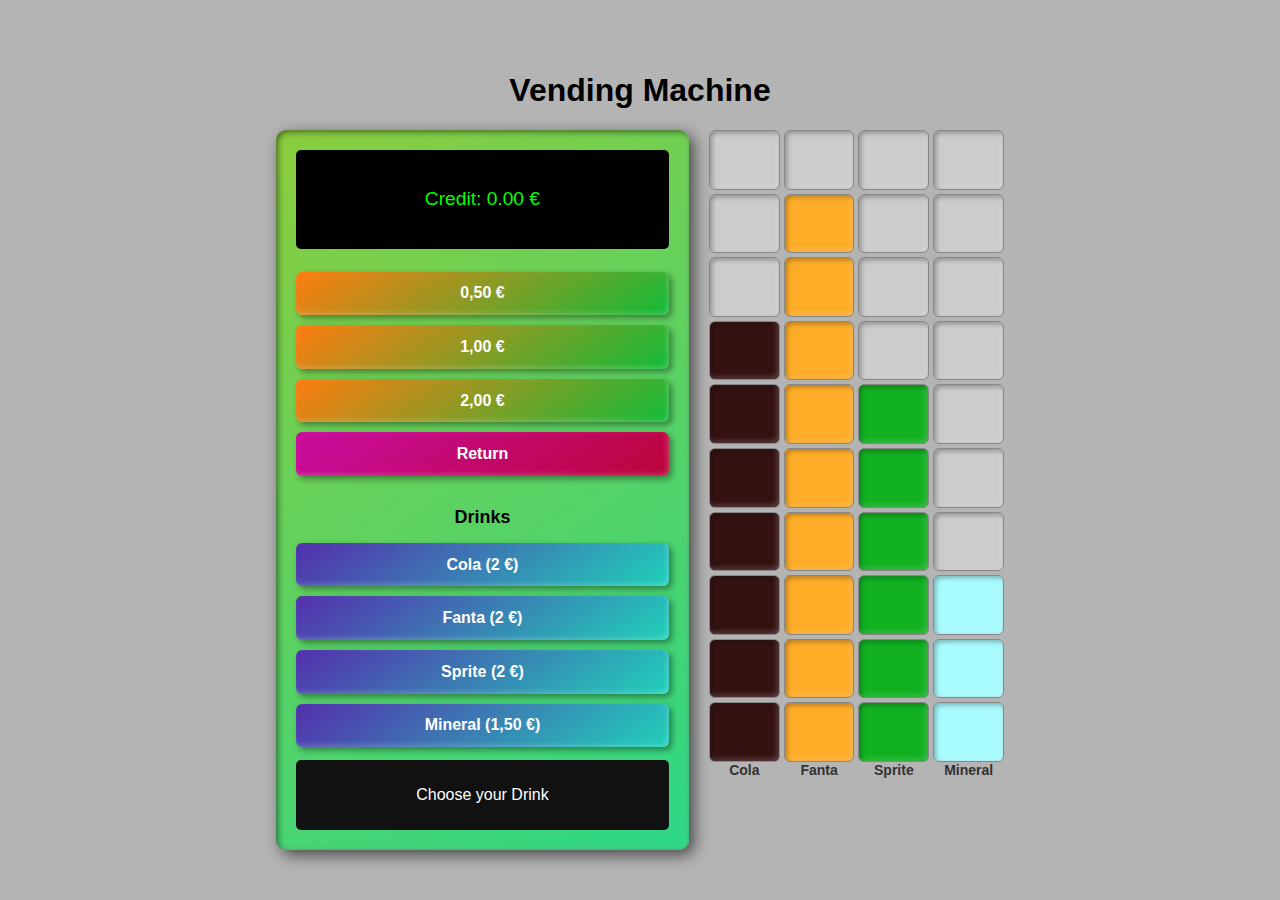
<file: 9_Getraenkeautomat/index.html>
<!DOCTYPE html>
<html lang="de">
<head>
    <meta charset="UTF-8">
    <meta name="viewport" content="width=device-width, initial-scale=1.0">
    <title>Vending Machine</title>
    <link rel="stylesheet" href="style.css">
</head>
<body>
    <div id="wrapper">
        <h1>Vending Machine</h1>

        <div id="machine">

            <!-- Panel -->
            <div id="panel">
                <div class="display">
                    <p>Credit: <span id="credit">0.00</span> €</p>
                </div>
    
                <div class="buttons">
                    <button class="money-btn" onclick="insertMoney(0.50)">0,50 €</button>
                    <button class="money-btn" onclick="insertMoney(1)">1,00 €</button>
                    <button class="money-btn" onclick="insertMoney(2)">2,00 €</button>
                    <button class="return-btn" onclick="returnMoney()">Return</button>
                </div>
                
                <div class="drink">
                    <h3>Drinks</h3>
                    <button class="drink-btn" onclick="selectDrink('Cola')">Cola (2 €)</button>
                    <button class="drink-btn" onclick="selectDrink('Fanta')">Fanta (2 €)</button>
                    <button class="drink-btn" onclick="selectDrink('Sprite')">Sprite (2 €)</button>
                    <button class="drink-btn" onclick="selectDrink('Mineral')">Mineral (1,50 €)</button>
                </div>
                
                <div id="output">
                    <p id="outputDisplay">Choose your Drink</p>
                </div>
            </div>
            
    
            <!-- Grid + labels wrapper -->
            <div id="grid-container">
                <div id="grid-and-labels">
                    <div id="grid"></div>
                    <div id="drink-labels">
                        <div>Cola</div>
                        <div>Fanta</div>
                        <div>Sprite</div>
                        <div>Mineral</div>
                    </div>
                </div>
            </div>
                                            
        </div>
    
    </div>


    <script src="functions.js"></script>
</body>
</html>
</file>
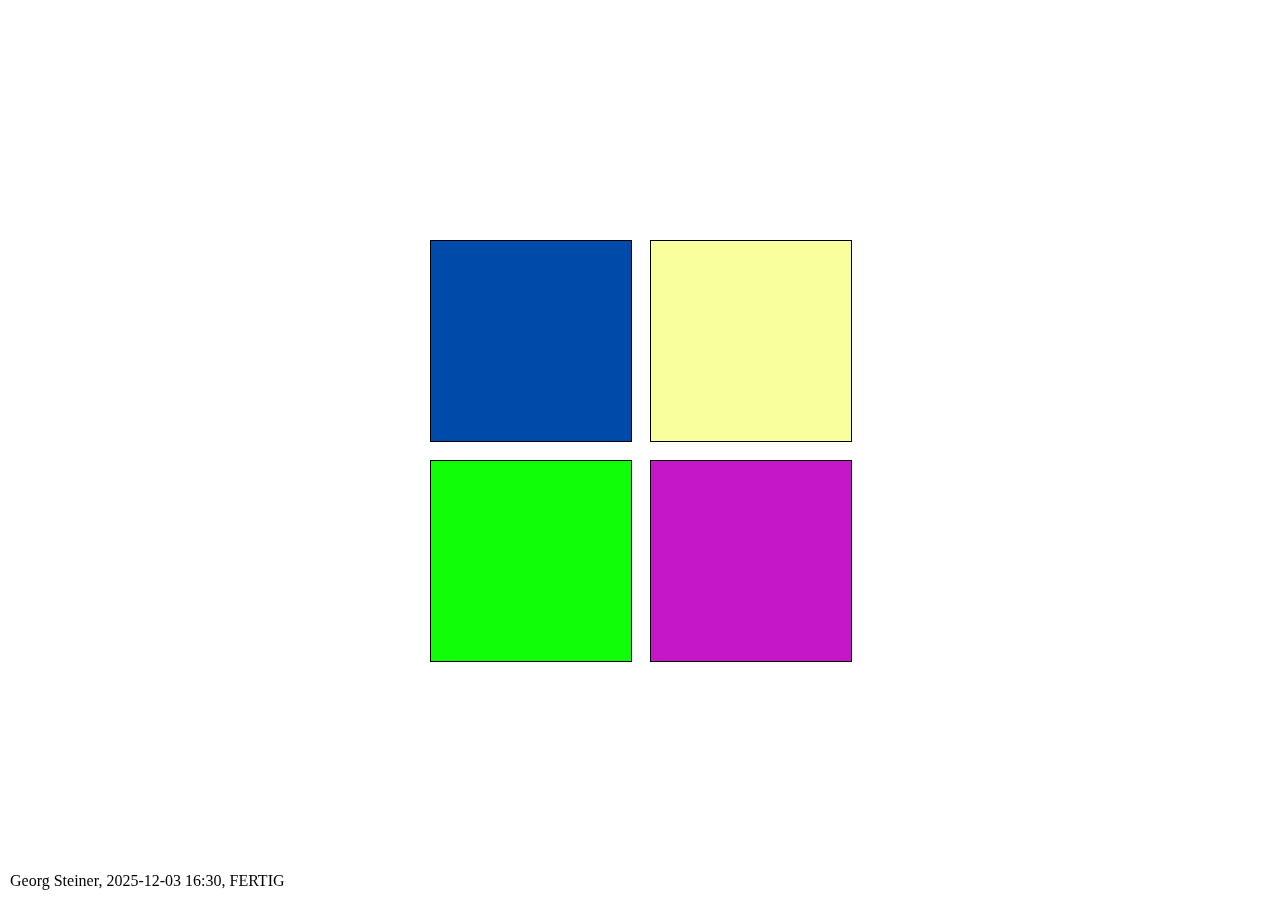
<file: CSS/5_Positionierung/Q1-container.html>
<!DOCTYPE html>
<html lang="en">
<head>
    <meta charset="UTF-8">
    <title>Q1 - CSS Positioning</title>
    <style>
        /* Container for centering all squares */
        .container {
            position: absolute;
            width: 420px;
            height: 420px;
            left: 50%;
            top: 50%;
            margin-left: -210px; /* Half of width (420/2) */
            margin-top: -210px;  /* Half of height (420/2) */
        }
        
        /* Square base styling - only allowed attributes */
        .square {
            width: 200px;
            height: 200px;
            position: absolute;
            background-color: gray;
            border: 1px solid black;
        }
        
        /* Individual square positioning - top left */
        #square1 {
            background-color: #004aaa;
            left: 0;
            top: 0;
        }
        
        /* Top right */
        #square2 {
            background-color: #f8ff9d;
            left: 220px; /* 200px + 20px gap */
            top: 0;
        }
        
        /* Bottom left */
        #square3 {
            background-color: #10ff08;
            left: 0;
            top: 220px;
        }
        
        /* Bottom right */
        #square4 {
            background-color: #c517c5;
            left: 220px;
            top: 220px; 
        }
    </style>
</head>
<body>
    <div class="container">
        <div class="square" id="square1"></div>
        <div class="square" id="square2"></div>
        <div class="square" id="square3"></div>
        <div class="square" id="square4"></div>
    </div>
    
    <div style="position: fixed; bottom: 10px; left: 10px;">
        Georg Steiner, 2025-12-03 16:30, FERTIG
    </div>
</body>
</html>
</file>
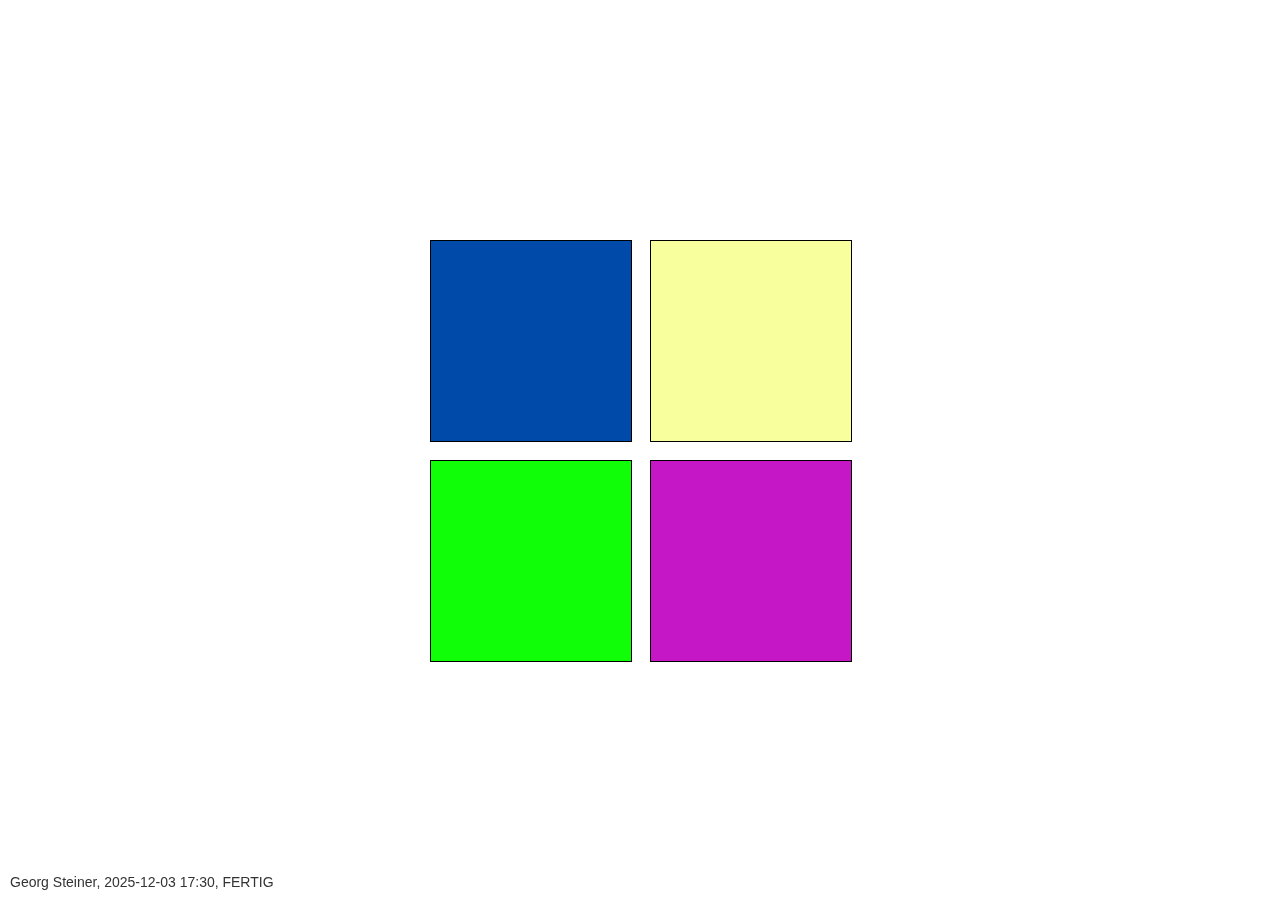
<file: CSS/5_Positionierung/Q1-individual.html>
<!DOCTYPE html>
<html lang="en">
<head>
    <meta charset="UTF-8">
    <title>Q1 - Four Colored Squares Individually Positioned</title>
    <style>
        /* Square base styling */
        .square {
            width: 200px;
            height: 200px;
            position: absolute;
            background-color: gray;
            border: 1px solid black;
        }
        
        /* Top left - positioned relative to center */
        #square1 {
            background-color: #004aaa;
            left: calc(50% - 210px); /* Half container - full width */
            top: calc(50% - 210px);
        }
        
        /* Top right */
        #square2 {
            background-color: #f8ff9d;
            left: calc(50% + 10px); /* Half container + half gap */
            top: calc(50% - 210px);
        }
        
        /* Bottom left */
        #square3 {
            background-color: #10ff08;
            left: calc(50% - 210px);
            top: calc(50% + 10px);
        }
        
        /* Bottom right */
        #square4 {
            background-color: #c517c5;
            left: calc(50% + 10px);
            top: calc(50% + 10px);
        }

        .info {
            position: fixed;
            bottom: 10px;
            left: 10px;
            font-family: Arial, sans-serif;
            font-size: 14px;
            color: #333;
        }
    </style>
</head>
<body>
    <div class="square" id="square1"></div>
    <div class="square" id="square2"></div>
    <div class="square" id="square3"></div>
    <div class="square" id="square4"></div>
    
    <div class="info">
        Georg Steiner, 2025-12-03 17:30, FERTIG
    </div>
</body>
</html>
</file>
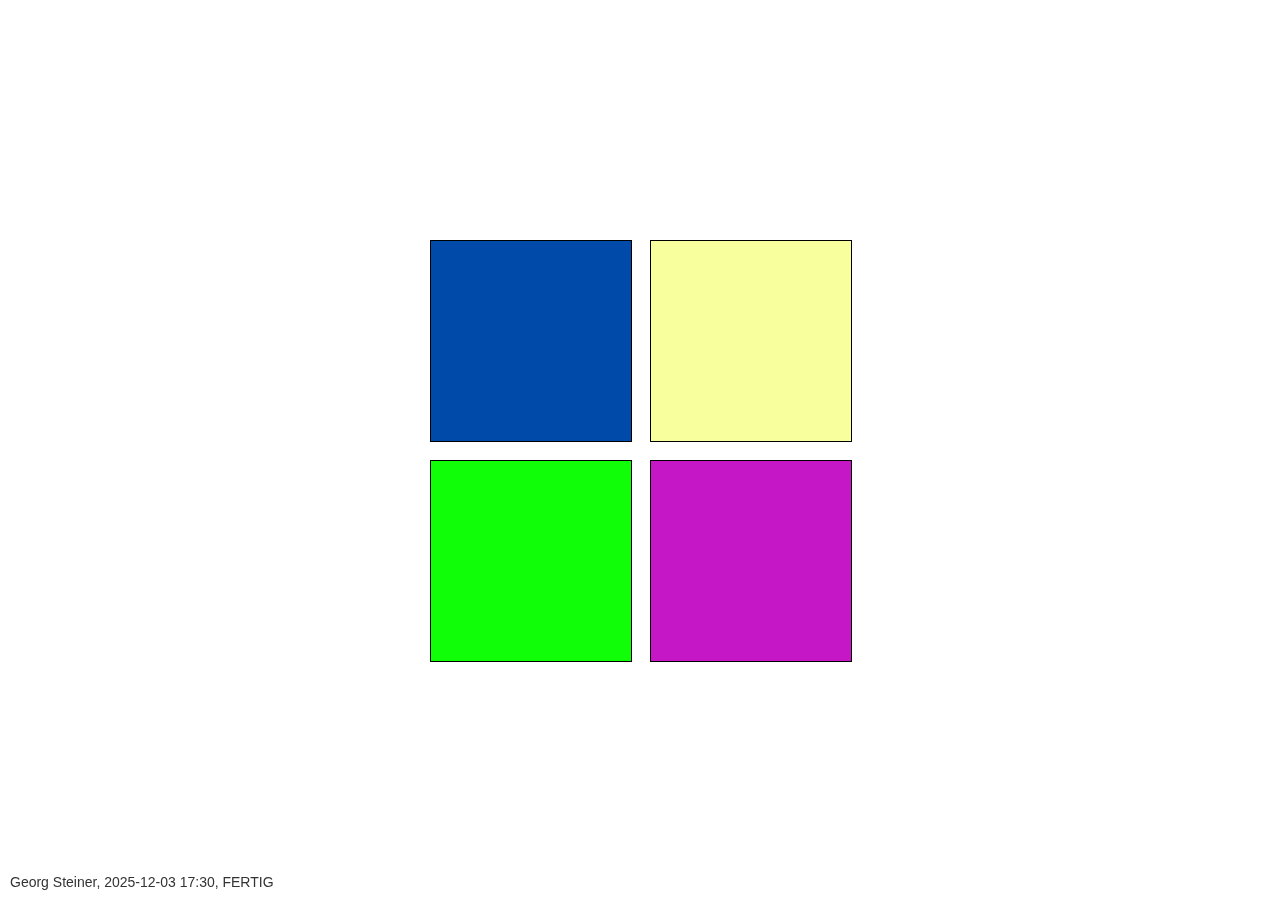
<file: CSS/5_Positionierung/Q1-with-container.html>
<!DOCTYPE html>
<html lang="en">
<head>
    <meta charset="UTF-8">
    <title>Q1 - Four Colored Squares in Container</title>
    <style>
        /* Container for centering all squares */
        .container {
            position: absolute;
            width: 420px;
            height: 420px;
            left: 50%;
            top: 50%;
            margin-left: -210px; /* Half of width (420/2) */
            margin-top: -210px;  /* Half of height (420/2) */
        }
        
        /* Square base styling - only allowed attributes */
        .square {
            width: 200px;
            height: 200px;
            position: absolute;
            background-color: gray;
            border: 1px solid black;
        }
        
        /* Individual square positioning - top left */
        #square1 {
            background-color: #004aaa;
            left: 0;
            top: 0;
        }
        
        /* Top right */
        #square2 {
            background-color: #f8ff9d;
            left: 220px; /* 200px + 20px gap */
            top: 0;
        }
        
        /* Bottom left */
        #square3 {
            background-color: #10ff08;
            left: 0;
            top: 220px;
        }
        
        /* Bottom right */
        #square4 {
            background-color: #c517c5;
            left: 220px;
            top: 220px; 
        }

        .info {
            position: fixed;
            bottom: 10px;
            left: 10px;
            font-family: Arial, sans-serif;
            font-size: 14px;
            color: #333;
        }

    </style>
</head>
<body>
    <div class="container">
        <div class="square" id="square1"></div>
        <div class="square" id="square2"></div>
        <div class="square" id="square3"></div>
        <div class="square" id="square4"></div>
    </div>
    
    <div class="info">
        Georg Steiner, 2025-12-03 17:30, FERTIG
    </div>
</body>
</html>
</file>
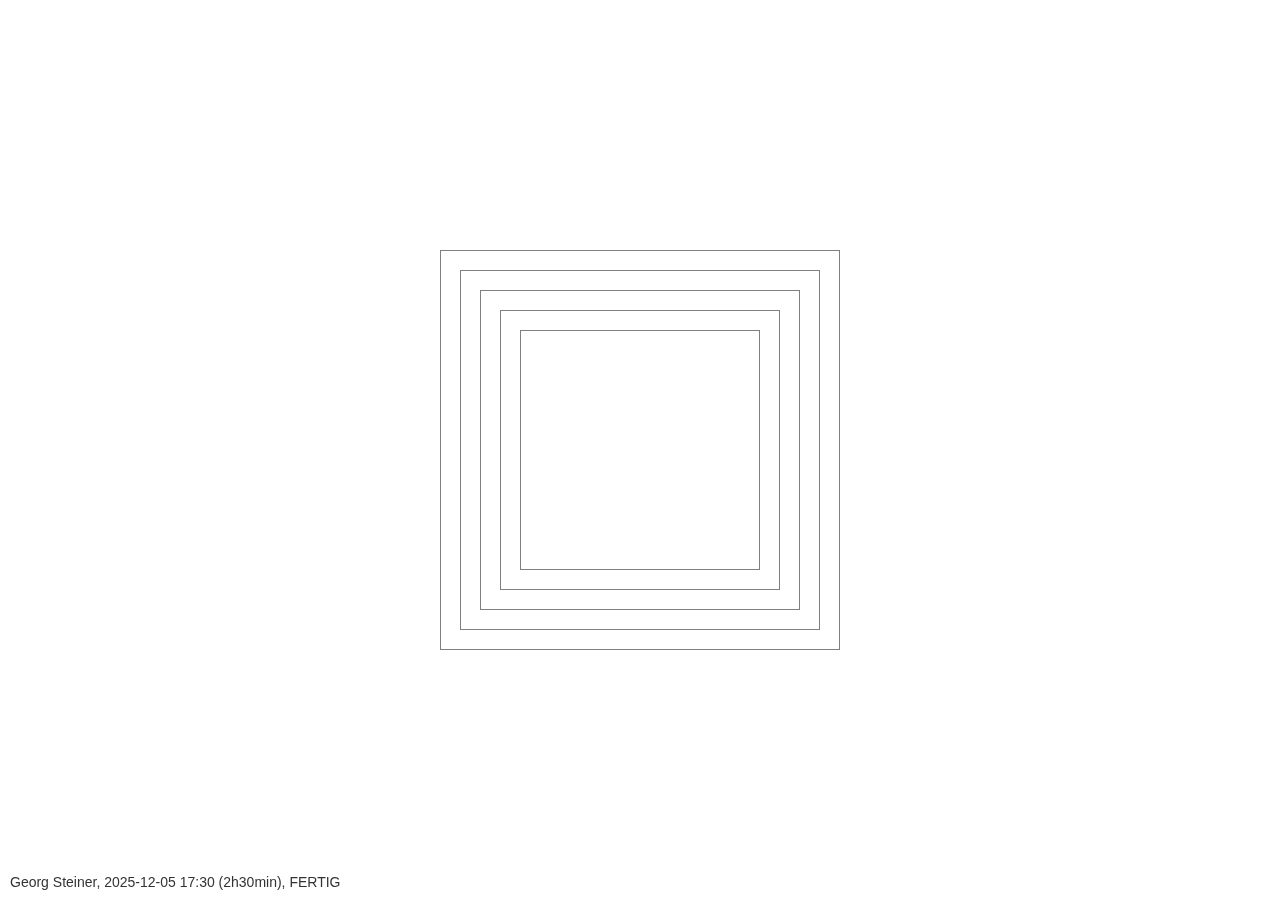
<file: CSS/5_Positionierung/Q2-nested-squares.html>
<!DOCTYPE html>
<html lang="en">
<head>
    <meta charset="UTF-8">
    <title>Q2 - Nested Squares</title>
    <style>
        /* Container for centering all squares */
        .container {
            position: absolute;
            width: 400px;
            height: 400px;
            left: 50%;
            top: 50%;
            margin-left: -200px;
            margin-top: -200px;
        }

        /* Base styling for one square */
        .square { 
            position: absolute; 
            border: 1px solid grey;
        }

        /* Squares with increasing offsets */
        .square:nth-child(1) { inset: 0; }      /* :nth-child : pseudo-class selector - first (outermost) square */
        .square:nth-child(2) { inset: 20px; }   /* inset: shorthand for position offsets (top, right, bottom, and left) */
        .square:nth-child(3) { inset: 40px; }   
        .square:nth-child(4) { inset: 60px; }
        .square:nth-child(5) { inset: 80px; }   
        
        .info {
            position: fixed;
            bottom: 10px;
            left: 10px;
            font-family: Arial, sans-serif;
            font-size: 14px;
            color: #333;
        }
    </style>
</head>
<body>
    <div class="container">
        <div class="square"></div>
        <div class="square"></div>
        <div class="square"></div>
        <div class="square"></div>
        <div class="square"></div>
    </div>

    <div class="info">
        Georg Steiner, 2025-12-05 17:30 (2h30min), FERTIG
    </div>
</body>
</html>
</file>
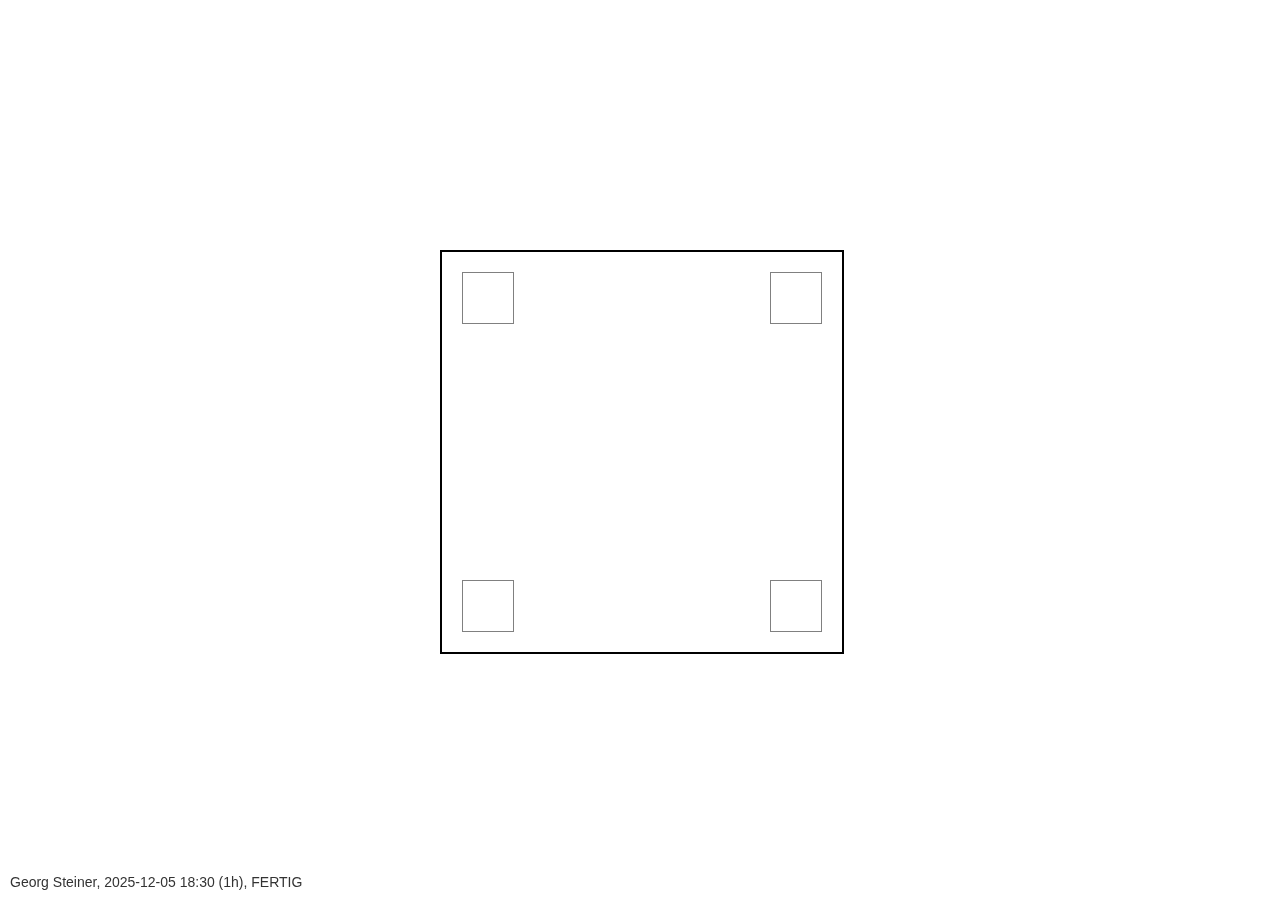
<file: CSS/5_Positionierung/Q3-square-with-corner-squares.html>
<!DOCTYPE html>
<html lang="en">
<head>
    <meta charset="UTF-8">
    <title>Q3 - Big Square with 4 Corner Squares</title>
    <style>
        /* Centering container */
        .container {
            position: absolute;
            width: 400px;
            height: 400px;
            left: 50%;
            top: 50%;
            margin-left: -200px;
            margin-top: -200px;
        }

        /* Big square */
        .big-square {
            width: 400px;
            height: 400px;
            border: 2px solid black;
            position: relative; /* relative to the container instead of entire page */
        }

        /* All small squares */
        .small-square {
            width: 50px;
            height: 50px;
            border: 1px solid grey;
            position: absolute; /* relative to the nearest positioned ancestor (.big-square) */
        }

        /* Corner positions */
        .top-left { left: 20px; top: 20px; }
        .top-right { right: 20px; top: 20px; }
        .bottom-left { left: 20px; bottom: 20px; }
        .bottom-right { right: 20px; bottom: 20px; }

       .info {
            position: fixed;
            bottom: 10px;
            left: 10px;
            font-family: Arial, sans-serif;
            font-size: 14px;
            color: #333;
        }
    </style>
</head>
<body>
    <div class="container">
        <div class="big-square">
            <div class="small-square top-left"></div>
            <div class="small-square top-right"></div>
            <div class="small-square bottom-left"></div>
            <div class="small-square bottom-right"></div>
        </div>
    </div>

    <div class="info">
        Georg Steiner, 2025-12-05 18:30 (1h), FERTIG
    </div>
</body>
</html>
</file>
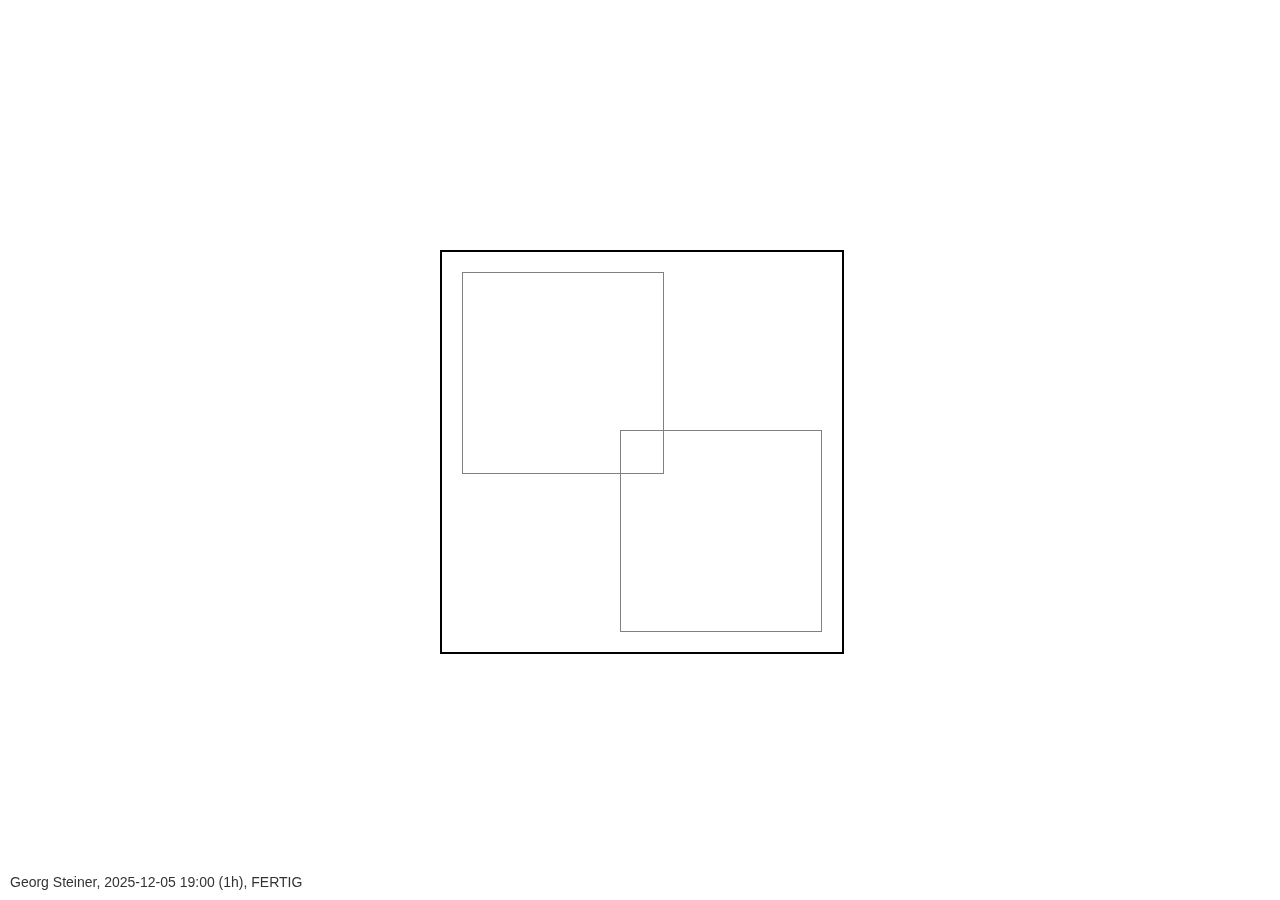
<file: CSS/5_Positionierung/Q4-half-size-corner-squares.html>
<!DOCTYPE html>
<html lang="en">
<head>
    <meta charset="UTF-8">
    <title>Q3 - Big Square with 2 Corner Squares crossing</title>
    <style>
        /* Centering container */
        .container {
            position: absolute;
            width: 400px;
            height: 400px;
            left: 50%;
            top: 50%;
            margin-left: -200px;
            margin-top: -200px;
        }

        /* Big square */
        .big-square {
            width: 400px;
            height: 400px;
            border: 2px solid black;
            position: relative; /* relative to the container instead of entire page */
        }

        /* All small squares */
        .small-square {
            width: 200px;
            height: 200px;
            border: 1px solid grey;
            position: absolute; /* relative to the nearest positioned ancestor (.big-square) */
        }

        /* Corner positions */
        .top-left { left: 20px; top: 20px; }
        .bottom-right { right: 20px; bottom: 20px; }

       .info {
            position: fixed;
            bottom: 10px;
            left: 10px;
            font-family: Arial, sans-serif;
            font-size: 14px;
            color: #333;
        }
    </style>
</head>
<body>
    <div class="container">
        <div class="big-square">
            <div class="small-square top-left"></div>
            <div class="small-square bottom-right"></div>
        </div>
    </div>

    <div class="info">
        Georg Steiner, 2025-12-05 19:00 (1h), FERTIG
    </div>
</body>
</html>
</file>
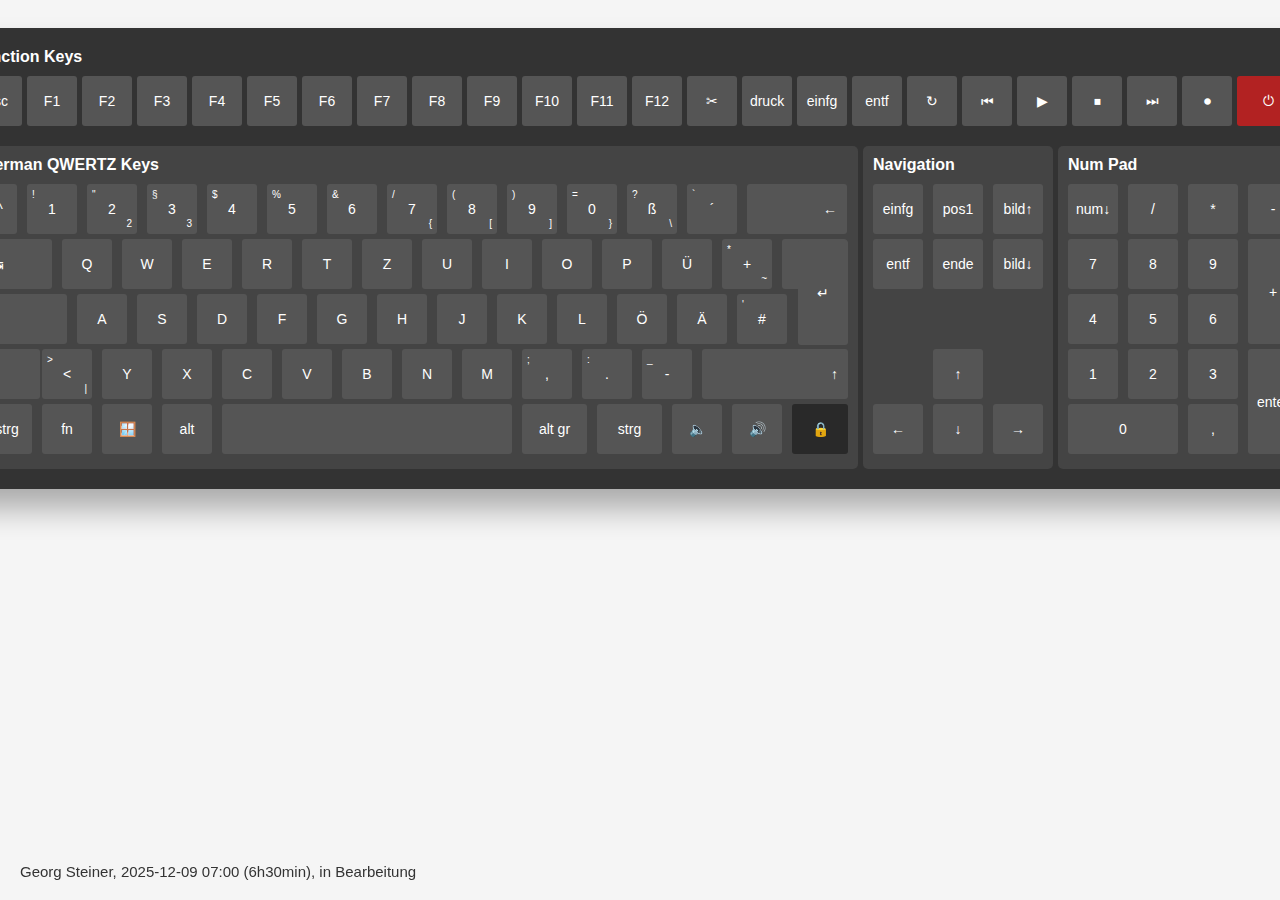
<file: CSS/6_Tastaturlayout/keyboard.html>
<!DOCTYPE html>
<html lang="en">

<head>
    <meta charset="UTF-8">
    <title>German Keyboard Layout</title>
    <link rel="stylesheet" href="style.css">
</head>

<body>
    <div class="keyboard">
        <!-- Function Keys -->
        <div class="function-key-section">
            <div class="key-group-title">Function Keys</div>
            <div class="function-key-row">
                <button class="key">esc</button>
                <button class="key">F1</button>
                <button class="key">F2</button>
                <button class="key">F3</button>
                <button class="key">F4</button>
                <button class="key">F5</button>
                <button class="key">F6</button>
                <button class="key">F7</button>
                <button class="key">F8</button>
                <button class="key">F9</button>
                <button class="key">F10</button>
                <button class="key">F11</button>
                <button class="key">F12</button>
                <button class="key">✂</button>
                <button class="key">druck</button>
                <button class="key">einfg</button>
                <button class="key">entf</button>
                <button class="key">↻</button>
                <button class="key">⏮</button>
                <button class="key">▶</button>
                <button class="key">⏹</button>
                <button class="key">⏭</button>
                <button class="key">⏺</button>
                <button class="key shut-down-key">⏻</button>
            </div>
        </div>

        <!-- Main Keyboard Section -->
        <div class="main-section">
            <!-- German QWERTZ Keys -->
            <div class="main-keys">
                <div class="key-group-title">German QWERTZ Keys</div>

                <!-- Row 1 -->
                <div class="key-row">
                    <button class="key caret-key multi-char-key">
                        <span class="top-left">°</span>
                        <span class="center">^</span>
                    </button>
                    <button class="key multi-char-key">
                        <span class="top-left">!</span>
                        <span class="center">1</span>
                    </button>
                    <button class="key multi-char-key">
                        <span class="top-left">"</span>
                        <span class="center">2</span>
                        <span class="bottom-right">2</span>
                    </button>
                    <button class="key multi-char-key">
                        <span class="top-left">§</span>
                        <span class="center">3</span>
                        <span class="bottom-right">3</span>
                    </button>
                    <button class="key multi-char-key">
                        <span class="top-left">$</span>
                        <span class="center">4</span>
                    </button>
                    <button class="key multi-char-key">
                        <span class="top-left">%</span>
                        <span class="center">5</span>
                    </button>
                    <button class="key multi-char-key">
                        <span class="top-left">&</span>
                        <span class="center">6</span>
                    </button>
                    <button class="key multi-char-key">
                        <span class="top-left">/</span>
                        <span class="center">7</span>
                        <span class="bottom-right">&lcub;</span>
                    </button>
                    <button class="key multi-char-key">
                        <span class="top-left">&lpar;</span>
                        <span class="center">8</span>
                        <span class="bottom-right">[</span>
                    </button>
                    <button class="key multi-char-key">
                        <span class="top-left">&rpar;</span>
                        <span class="center">9</span>
                        <span class="bottom-right">]</span>
                    </button>
                    <button class="key multi-char-key">
                        <span class="top-left">=</span>
                        <span class="center">0</span>
                        <span class="bottom-right">&rcub;</span>
                    </button>
                    <button class="key multi-char-key">
                        <span class="top-left">?</span>
                        <span class="center">ß</span>
                        <span class="bottom-right">\</span>
                    </button>
                    <button class="key multi-char-key">
                        <span class="top-left">&grave;</span>
                        <span class="center">&acute;</span>
                    </button>
                    <button class="key right-tab-key">←</button>
                </div>

                <!-- Row 2 -->
                <div class="key-row">
                    <button class="key left-tab-key">↹</button>
                    <button class="key">Q</button>
                    <button class="key">W</button>
                    <button class="key">E</button>
                    <button class="key">R</button>
                    <button class="key">T</button>
                    <button class="key">Z</button>
                    <button class="key">U</button>
                    <button class="key">I</button>
                    <button class="key">O</button>
                    <button class="key">P</button>
                    <button class="key">Ü</button>
                    <button class="key multi-char-key">
                        <span class="top-left">*</span>
                        <span class="center">+</span>
                        <span class="bottom-right">~</span>
                    </button>
                    <button class="key enter-key"></button>
                </div>

                <!-- Row 3 -->
                <div class="key-row">
                    <button class="key caps-key">↓</button>
                    <button class="key">A</button>
                    <button class="key">S</button>
                    <button class="key">D</button>
                    <button class="key">F</button>
                    <button class="key">G</button>
                    <button class="key">H</button>
                    <button class="key">J</button>
                    <button class="key">K</button>
                    <button class="key">L</button>
                    <button class="key">Ö</button>
                    <button class="key">Ä</button>
                    <button class="key multi-char-key">
                        <span class="top-left">&apos;</span>
                        <span class="center">#</span>
                    </button>
                    <button class="key true-enter-key">↵</button>
                </div>

                <!-- Row 4 -->
                <div class="key-row">
                    <button class="key left-shift-key">↑</button>
                    <button class="key multi-char-key">
                        <span class="top-left">&gt;</span>
                        <span class="center">&lt;</span>
                        <span class="bottom-right">|</span>
                    </button>
                    <button class="key">Y</button>
                    <button class="key">X</button>
                    <button class="key">C</button>
                    <button class="key">V</button>
                    <button class="key">B</button>
                    <button class="key">N</button>
                    <button class="key">M</button>
                    <button class="key multi-char-key">
                        <span class="top-left">;</span>
                        <span class="center">,</span>
                    </button>
                    <button class="key multi-char-key">
                        <span class="top-left">:</span>
                        <span class="center">.</span>
                    </button>
                    <button class="key multi-char-key">
                        <span class="top-left">_</span>
                        <span class="center">-</span>
                    </button>
                    <button class="key right-shift-key">↑</button>
                </div>

                <!-- Row 5 -->
                <div class="key-row">
                    <button class="key">strg</button>
                    <button class="key">fn</button>
                    <button class="key">🪟</button>
                    <button class="key">alt</button>
                    <button class="key space-key"></button>
                    <button class="key alt-key">alt gr</button>
                    <button class="key ctrl-key">strg</button>
                    <button class="key">🔈</button>
                    <button class="key">🔊</button>
                    <button class="key lock-key">🔒</button>
                </div>
            </div>

            <!-- Navigation Keys -->
            <div class="navigation">
                <div class="key-group-title">Navigation</div>

                <div class="key-row">
                    <button class="key">einfg</button>
                    <button class="key">pos1</button>
                    <button class="key">bild↑</button>
                </div>

                <div class="key-row">
                    <button class="key">entf</button>
                    <button class="key">ende</button>
                    <button class="key">bild↓</button>
                </div>

                <class class="key-row">
                    <button class="key blank-key"></button>
                    <button class="key blank-key"></button>
                    <button class="key blank-key"></button>
                </class>

                <class class="key-row">
                    <button class="key blank-key"></button>
                    <button class="key">↑</button>
                    <button class="key blank-key"></button>
                </class>

                <class class="key-row">
                    <button class="key">←</button>
                    <button class="key">↓</button>
                    <button class="key">→</button>
                </class>
            </div>

            <!-- Numeric Keypad -->
            <div class="numeric-keypad">
                <div class="key-group-title">Num Pad</div>

                <div class="key-row">
                    <button class="key">num↓</button>
                    <button class="key">/</button>
                    <button class="key">*</button>
                    <button class="key">-</button>
                </div>

                <div class="key-row">
                    <button class="key">7</button>
                    <button class="key">8</button>
                    <button class="key">9</button>
                    <button class="key plus-key">+</button>
                </div>

                <div class="key-row">
                    <button class="key">4</button>
                    <button class="key">5</button>
                    <button class="key">6</button>
                </div>

                <div class="key-row">
                    <button class="key">1</button>
                    <button class="key">2</button>
                    <button class="key">3</button>
                </div>

                <div class="key-row">
                    <button class="key zero-key">0</button>
                    <button class="key">,</button>
                    <button class="key num-enter-key">enter</button>
                </div>
            </div>
        </div>
    </div>

    <div class="info">
        Georg Steiner, 2025-12-09 07:00 (6h30min), in Bearbeitung
    </div>


    <script>
        // Synchronized hover effect for enter key
        const enterKey = document.querySelector('.enter-key');
        const trueEnterKey = document.querySelector('.true-enter-key');

        function addHoverEffect() {
            enterKey.style.backgroundColor = '#666';
            trueEnterKey.style.backgroundColor = '#666';
        }

        function removeHoverEffect() {
            enterKey.style.backgroundColor = '';
            trueEnterKey.style.backgroundColor = '';
        }

        enterKey.addEventListener('mouseenter', addHoverEffect);
        enterKey.addEventListener('mouseleave', removeHoverEffect);
        trueEnterKey.addEventListener('mouseenter', addHoverEffect);
        trueEnterKey.addEventListener('mouseleave', removeHoverEffect);
    </script>
</body>

</html>
</file>
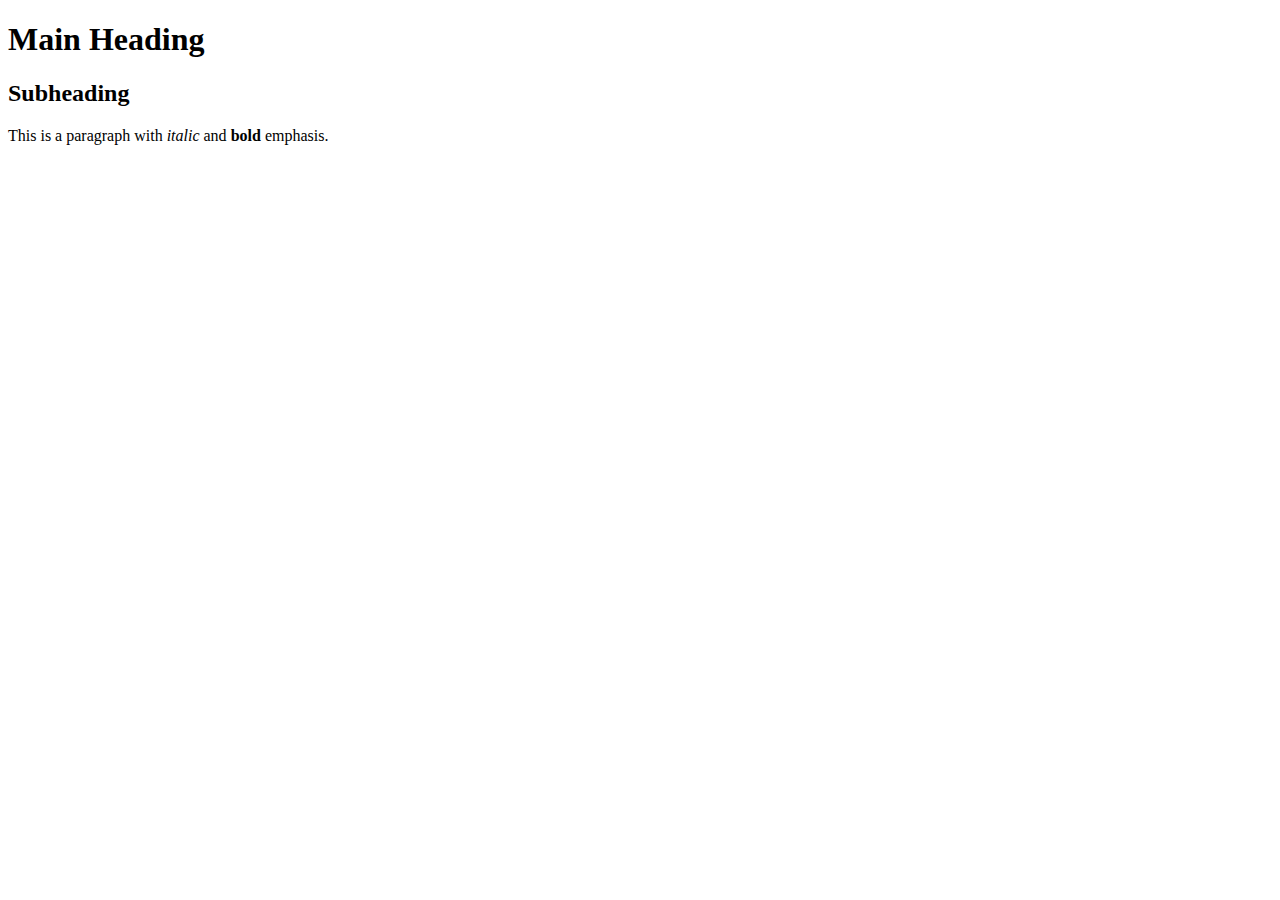
<file: HTML/Task 1/page_blank.html>
<!DOCTYPE html>
<html lang="en">
<head>
    <meta charset="UTF-8">
    <title>My First HTML Page</title>
</head>
<body>
    <h1>Main Heading</h1>
    <h2>Subheading</h2>
    <p>This is a paragraph with <em>italic</em> and <strong>bold</strong> emphasis.</p>
</body>
</html>
</file>
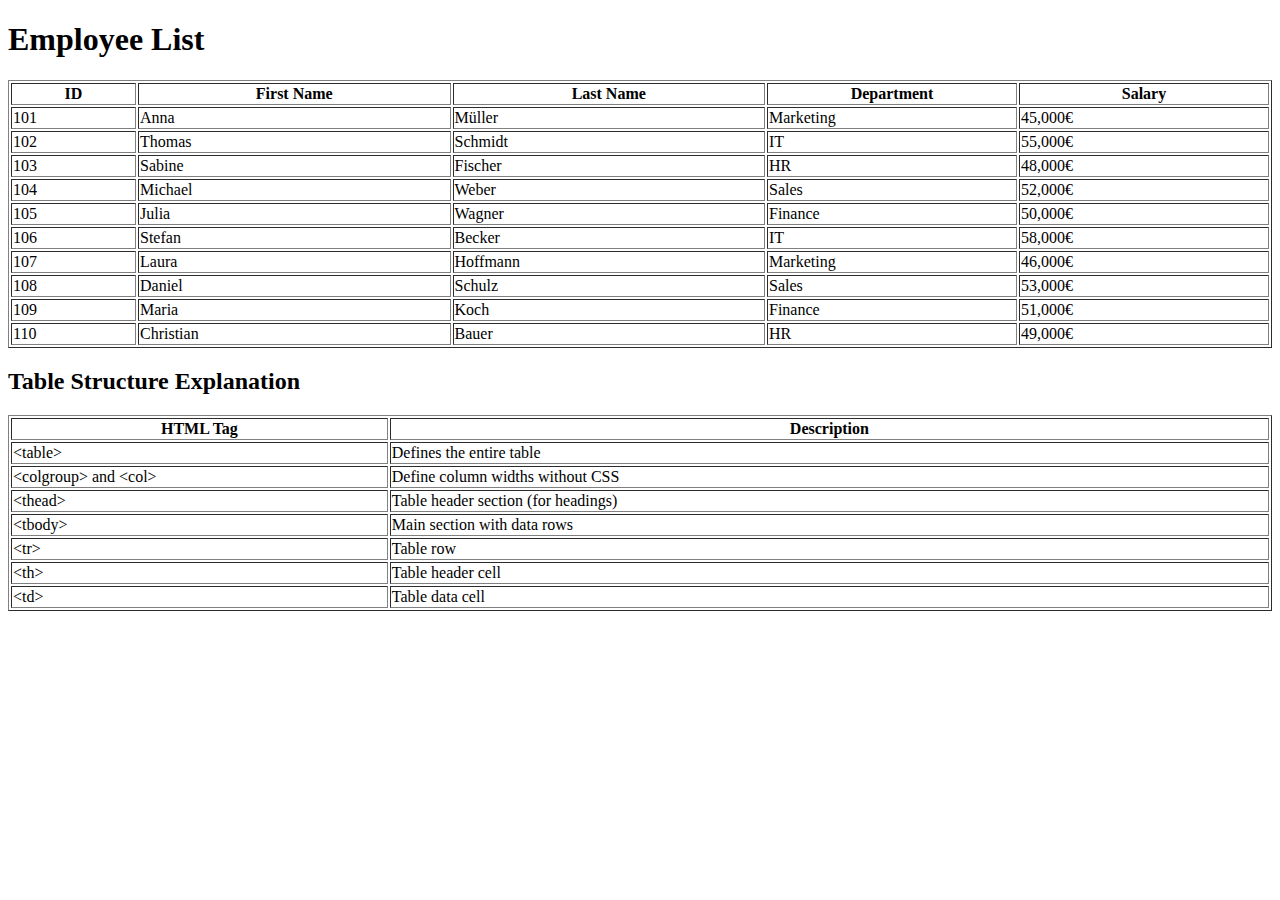
<file: HTML/Task 2/table_staff.html>
<!DOCTYPE html>
<html lang="en">
<head>
    <meta charset="UTF-8">
    <title>HTML Exercise 2 - Tables</title>
</head>
<body>
    <h1>Employee List</h1>
    
    <table border="1" width="100%">
        <!-- Column width definitions -->
        <colgroup>
            <col width="10%">
            <col width="25%">
            <col width="25%">
            <col width="20%">
            <col width="20%">
        </colgroup>
        
        <!-- Table Header -->
        <thead>
            <tr>
                <th>ID</th>
                <th>First Name</th>
                <th>Last Name</th>
                <th>Department</th>
                <th>Salary</th>
            </tr>
        </thead>
        
        <!-- Table Body with 10 data rows -->
        <tbody>
            <tr>
                <td>101</td>
                <td>Anna</td>
                <td>Müller</td>
                <td>Marketing</td>
                <td>45,000€</td>
            </tr>
            <tr>
                <td>102</td>
                <td>Thomas</td>
                <td>Schmidt</td>
                <td>IT</td>
                <td>55,000€</td>
            </tr>
            <tr>
                <td>103</td>
                <td>Sabine</td>
                <td>Fischer</td>
                <td>HR</td>
                <td>48,000€</td>
            </tr>
            <tr>
                <td>104</td>
                <td>Michael</td>
                <td>Weber</td>
                <td>Sales</td>
                <td>52,000€</td>
            </tr>
            <tr>
                <td>105</td>
                <td>Julia</td>
                <td>Wagner</td>
                <td>Finance</td>
                <td>50,000€</td>
            </tr>
            <tr>
                <td>106</td>
                <td>Stefan</td>
                <td>Becker</td>
                <td>IT</td>
                <td>58,000€</td>
            </tr>
            <tr>
                <td>107</td>
                <td>Laura</td>
                <td>Hoffmann</td>
                <td>Marketing</td>
                <td>46,000€</td>
            </tr>
            <tr>
                <td>108</td>
                <td>Daniel</td>
                <td>Schulz</td>
                <td>Sales</td>
                <td>53,000€</td>
            </tr>
            <tr>
                <td>109</td>
                <td>Maria</td>
                <td>Koch</td>
                <td>Finance</td>
                <td>51,000€</td>
            </tr>
            <tr>
                <td>110</td>
                <td>Christian</td>
                <td>Bauer</td>
                <td>HR</td>
                <td>49,000€</td>
            </tr>
        </tbody>
    </table>

    <!-- Explanation of table structure -->
    <h2>Table Structure Explanation</h2>
    <table border="1" width="100%">
        <thead>
            <tr>
                <th width="30%">HTML Tag</th>
                <th width="70%">Description</th>
            </tr>
        </thead>
        <tbody>
            <tr>
                <td>&lt;table&gt;</td>
                <td>Defines the entire table</td>
            </tr>
            <tr>
                <td>&lt;colgroup&gt; and &lt;col&gt;</td>
                <td>Define column widths without CSS</td>
            </tr>
            <tr>
                <td>&lt;thead&gt;</td>
                <td>Table header section (for headings)</td>
            </tr>
            <tr>
                <td>&lt;tbody&gt;</td>
                <td>Main section with data rows</td>
            </tr>
            <tr>
                <td>&lt;tr&gt;</td>
                <td>Table row</td>
            </tr>
            <tr>
                <td>&lt;th&gt;</td>
                <td>Table header cell</td>
            </tr>
            <tr>
                <td>&lt;td&gt;</td>
                <td>Table data cell</td>
            </tr>
        </tbody>
    </table>
</body>
</html>
</file>
<file: 9_Getraenkeautomat/style.css>
body {
    font-family: Arial, sans-serif;
    background: #b4b4b4;
    text-align: center;
    margin: 0;
    height: 100vh;
    display: flex;
    flex-direction: column;
    justify-content: center;
    align-items: center;
}

#machine {
    display: flex;
    gap: 20px;
    align-items: stretch;
    justify-content: center;
    height: 80vh;
    max-width: 90vw;
}

/* GRID + LABELS */
#grid-container {
    flex: 1 1 50%;
    display: flex;
    flex-direction: column;
    justify-content: space-between;
    height: 90%;
    max-width: 50vw;
    box-sizing: border-box;
}

#grid-and-labels {
    display: flex;
    flex-direction: column;
    justify-content: space-between;
    flex-grow: 1;
    height: 100%;
}

#grid {
    display: grid;
    grid-template-columns: repeat(4, 1fr);
    grid-template-rows: repeat(10, minmax(20px, 1fr));
    gap: 4px;
    flex-grow: 1;
    width: 100%;
    min-height: 0;
    box-sizing: border-box;
}

#grid div.cell {
    border-radius: 6px;
    background: #ccc;
    border: 1px solid #888;
    box-shadow: inset 2px 2px 5px rgba(0,0,0,0.3),
                inset -2px -2px 5px rgba(255,255,255,0.2);
    transition: transform 0.15s;
}

#grid div.cell:active {
    transform: scale(0.93);
    box-shadow: inset 1px 1px 3px rgba(0,0,0,0.5);
}

#drink-labels {
    display: grid;
    grid-template-columns: repeat(4, 1fr);
    gap: 4px;
    text-align: center;
    font-weight: bold;
    color: #333;
    margin: 0;
    flex-shrink: 0;
}
#drink-labels div {
    font-size: 0.875rem;
}

/* PANEL STYLES */

:root {
    --panel-bg-start: #8ccd3d;
    --panel-bg-end: #2dd787;
    --button-primary-start: #0077cc;
    --button-primary-end: #46a7ed;
}


#panel {
    background: linear-gradient(145deg, var(--panel-bg-start), var(--panel-bg-end));
    box-shadow: 5px 5px 15px rgba(0,0,0,0.6),
                inset -2px -2px 6px rgba(255,255,255,0.1),
                inset 2px 2px 6px rgba(0,0,0,0.5);
    border-radius: 10px;
    color: white;
    padding: 20px;
    width: 500px;
    display: flex;
    flex-direction: column;
    justify-content: space-between;
    text-align: left;
    box-sizing: border-box;
}

#panel .drink h3 {
    text-align: center;
    color: #000;
    font-family: 'Arial', 'Helvetica', sans-serif;
    font-weight: 600;
    font-size: 18px;
    margin-bottom: 10px;
}

/* BUTTONS */
button {
    width: 100%;
    padding: 0.8em;
    margin: 5px 0;
    border: none;
    border-radius: 6px;
    font-size: 1rem;
    font-weight: bold;
    color: #fff;
    background: linear-gradient(145deg, var(--button-primary-start), var(--button-primary-end));
    box-shadow: 3px 3px 6px rgba(0, 0, 0, 0.4),
                inset -2px -2px 5px rgba(255, 255, 255, 0.2);
    cursor: pointer;
    transition: all 0.15s ease;
}
button:hover {
    filter: brightness(120%);
    transform: translateY(-2px);
}
button:active {
    filter: brightness(85%);
    transform: translateY(2px);
}
button:focus {
    outline: 2px solid #ff0;
    outline-offset: 2px;
}
.money-btn {
    background: linear-gradient(145deg, #ff7c10, #12bb39);
}
.return-btn {
    background: linear-gradient(145deg, #ca0ca1, #ba0538);
}
.drink-btn {
    background: linear-gradient(145deg, #542ead, #20d1ba);
}

/* DISPLAY */
.display {
    background: black;
    color: #0f0;
    padding: 1em;
    border-radius: 5px;
    margin-bottom: 10px;
    font-size: 1.2rem;
    text-align: center;
    transition: transform 0.2s ease;
}
.display.hover {
    transform: translateY(-5px);
    box-shadow: 0 5px 15px rgba(0,0,0,0.3);
}

/* OUTPUT */
#output {
    background: #111;
    padding: 10px;
    border-radius: 5px;
    text-align: center;
    color: #fff;
}

/* ✅ MOBILE OPTIMIZATION */
@media (max-width: 600px) {
    html, body {
        height: 100%;
        margin: 0;
        display: flex;
        justify-content: center;
        align-items: center;
        background: #b4b4b4;
    }
    
    #machine {
        display: flex;
        height: 90vh; /* or 100vh if preferred */
        max-width: 90vw;
        justify-content: center;
        align-items: stretch;
        gap: 20px;
        box-sizing: border-box;
    }
    
    #panel {
        width: 220px;
        justify-content: flex-start;
        align-items: stretch;
        height: 100%;
        min-height: 0;
        overflow-y: auto;
    }

    #panel > * {
        flex: 1 1 0; /* grow, shrink, basis 0 */
        min-height: 0;
        margin-bottom: 10px;
    }
    
    #panel > *:last-child {
        margin-bottom: 0;
    }
        
    #panel .display { flex: 0.8; }
    #panel .buttons { flex: 1.2; }
    #panel .drink   { flex: 1.5; }
    #panel #output  { flex: 0.7; }
    button {
        font-size: 0.9rem;
        padding: 0.7em;
    }

    #grid-container {
        flex: 1;
        max-width: 50%;
        height: 100%;
    }

    #grid {
        grid-template-rows: repeat(10, minmax(15px, 1fr));
    }

    #grid div.cell {
        max-width: 40px;
    }
}
</file>
<file: CSS/6_Tastaturlayout/style.css>
/* general body style */
body {
    font-family: Arial, sans-serif;
    padding: 20px;
    background-color: #f5f5f5;
    display: flex;
    justify-content: center;
}

/* keyboard display style */
.keyboard {
    background-color: #333;
    padding: 20px;
    border-radius: 10px;
    box-shadow: 0 20px 30px rgba(0, 0, 0, 0.3);
}

/* format style */
.function-key-section { margin-bottom: 20px; }
.main-section { display: flex; gap: 5px; } 

/* seperate background formats for main section */
.main-keys,
.navigation,
.numeric-keypad {
    background-color: #444;
    padding: 10px;
    border-radius: 5px;
    position: relative;
}

/* key row styles */
.function-key-row {
    display: flex;
    gap: 5px;
    flex-wrap: wrap;
    margin-bottom: 15px;
}
.key-row {
    display: flex;
    gap: 10px;
    margin-bottom: 5px;
}

.navigation { width: 170px; }
.numeric-keypad { width: 230px; }


/* titles style */
.key-group-title {
    color: #fff;
    margin-bottom: 10px;
    font-size: 16px;
    font-weight: bold;
}

/* normed size key */
.key {
    background-color: #555;
    color: white;
    border: none;
    border-radius: 3px;
    padding: 15px 10px;
    font-size: 14px;
    cursor: pointer;
    height: 50px;
    width: 50px;
    display: flex;
    align-items: center;
    justify-content: center;
    user-select: none;
    flex-shrink: 0;
}
.key:hover {
    background-color: #666;
}

/* special sized keys */
.shut-down-key {
    width: 63px;
    background-color: #b22222;
    pointer-events: none;
}
.caret-key { width: 35px; }
.left-tab-key {
    width: 70px;
    justify-content: flex-start;
}
.right-tab-key {
    width: 100px;
    justify-content: flex-end;
}
.caps-key { width: 85px; justify-content: flex-start; }
.left-shift-key {
    width: 58px;
    margin-right: -8px;
    justify-content: flex-start;
}
.right-shift-key { width: 146px; justify-content: flex-end; }
.space-key { width: 290px; }
.ctrl-key,
.alt-key { width: 65px; }
.lock-key {
    width: 56px;
    background-color: #292929;
    pointer-events: none;
}
.blank-key {
    width: 50px;
    background-color: transparent;
    box-shadow: none;
    cursor: default;
    pointer-events: none;
}
.plus-key {
    width: 50px;
    height: 105px;
    position: absolute;
    right: 10px;
}
.zero-key { width: 110px; }
.num-enter-key {
    width: 50px;
    height: 105px;
    position: absolute;
    right: 10px;
    bottom: 15px;
}

/* for keys with multiple characters */
.multi-char-key { 
    position: relative; 
    padding: 5px;
}
.multi-char-key .top-left {
    position: absolute;
    top: 5px;
    left: 5px;
    font-size: 10px;
}
.multi-char-key .center { font-size: 14px; }
.multi-char-key .bottom-right {
    position: absolute;
    bottom: 5px;
    right: 5px;
    font-size: 10px;
}

/* special "enter"-key with function (in html file located) */
.enter-key { width: 65px; }
.true-enter-key {
    width: 50px;
    height: 105px;
    position: absolute;
    right: 10px;
    top: 94px;
}
.enter-key:hover,
.true-enter-key:hover,
.enter-key:hover ~ .true-enter-key,
.true-enter-key:hover ~ * .enter-key { background-color: #666; }
.enter-key:hover ~ * .true-enter-key,
.true-enter-key:hover + * .enter-key { background-color: #666; }

/* for timestamp */
.info {
    position: fixed;
    bottom: 20px;
    left: 20px;
    font-size: 15px;
    color: #333;
}
</file>
